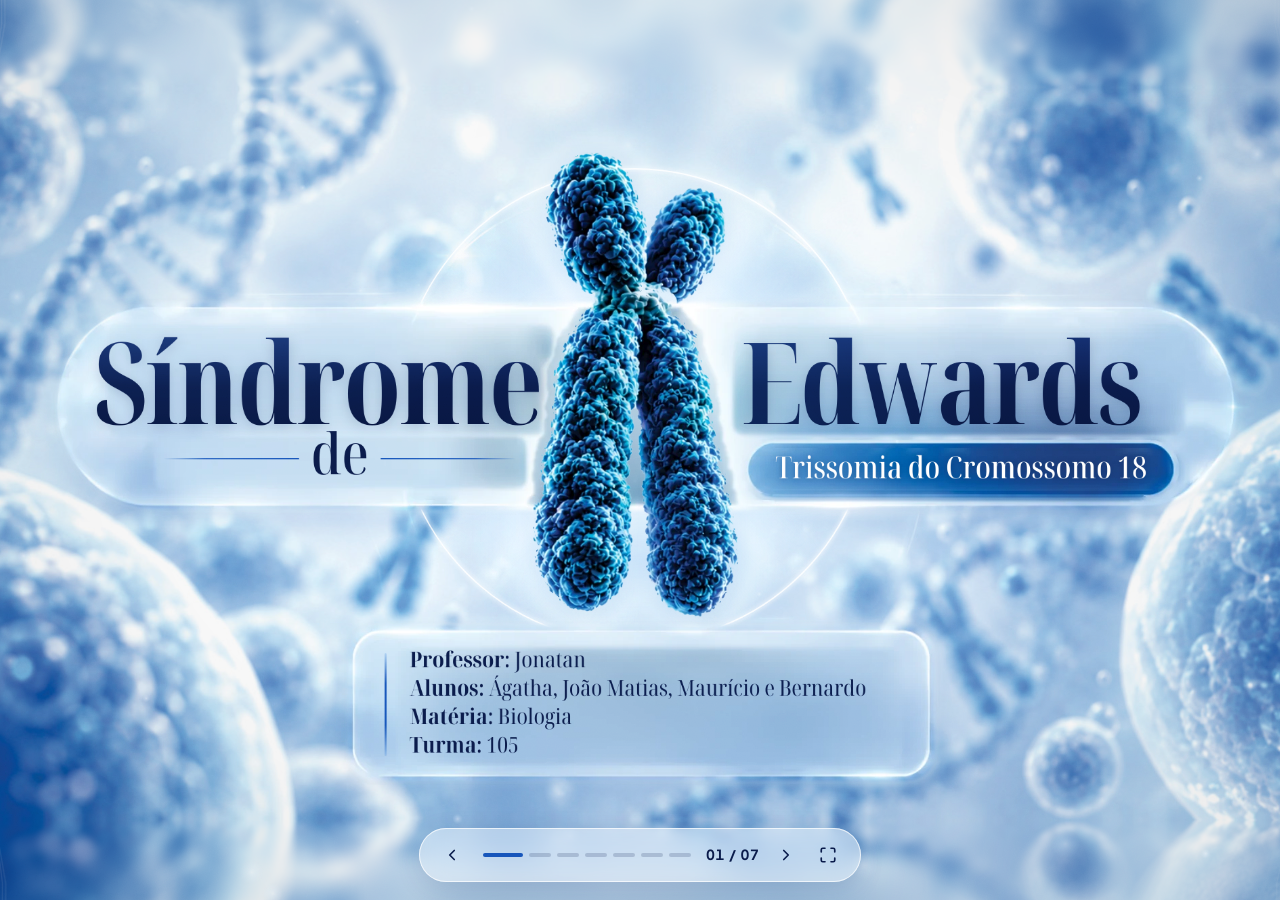
<file: apresentacoes/sindrome-de-edwards/index.html>
<!doctype html>
<html lang="pt-BR">
<head>
<meta charset="utf-8">
<meta name="viewport" content="width=device-width, initial-scale=1">
<title>Síndrome de Edwards</title>
<meta name="description" content="Apresentação animada: Síndrome de Edwards, Trissomia do Cromossomo 18.">
<link rel="stylesheet" href="fonts.css">
<link rel="stylesheet" href="style.css">
</head>
<body>
<!--
  Navegação: → / espaço / clique = avançar · ← / clique direito = voltar · F = tela cheia
  data-r = tipo de revelação · data-d = atraso (ms) a partir da chegada do slide
  data-ly = camada recortada do slide original (posição vem de assets/manifest.js)
-->
<svg width="0" height="0" style="position:absolute" aria-hidden="true">
  <defs>
    <linearGradient id="gradCheck" x1="0" y1="0" x2="0" y2="1">
      <stop offset="0" stop-color="#2f7fe0"/><stop offset="1" stop-color="#123f95"/>
    </linearGradient>
    <filter id="glow" x="-50%" y="-50%" width="200%" height="200%">
      <feGaussianBlur stdDeviation="3.5" result="b"/>
      <feMerge><feMergeNode in="b"/><feMergeNode in="b"/><feMergeNode in="SourceGraphic"/></feMerge>
    </filter>
  </defs>
</svg>

<div id="app">
  <canvas id="bg" aria-hidden="true"></canvas>
  <canvas id="dust" aria-hidden="true"></canvas>

  <main id="stage" aria-live="polite">

    <!-- ===================== 1 · CAPA ===================== -->
    <section class="slide" data-n="1" aria-label="Síndrome de Edwards">
      <div class="halo breathe" data-r="glow" data-d="0" style="left:590px;top:110px;width:720px;height:720px"><div class="in"></div></div>
      <div class="rays" data-r="glow" data-d="120" style="left:450px;top:-30px;width:1000px;height:1000px"><div class="in"></div></div>
      <div class="rays rev" data-r="glow" data-d="260" style="left:550px;top:70px;width:800px;height:800px"><div class="in"></div></div>
      <svg class="fx" viewBox="0 0 1920 1080">
        <circle class="ring" data-r="draw" data-d="500" data-dur="2200" cx="950" cy="470" r="350" transform="rotate(-90 950 470)" filter="url(#glow)"/>
      </svg>
      <div class="ly" data-ly="pill" data-r="panel" data-d="700"></div>
      <div class="ly float" data-ly="chromo" data-r="chromo" data-d="150" style="--fy:-7px;--fx:1px;--fr:0.5deg;--fd:8s"></div>
      <div class="ly" data-ly="tri" data-r="pill" data-d="1650"></div>
      <div class="ly" data-ly="card" data-r="panel" data-d="1950"></div>

      <h1 class="t cover-word" data-r="chars" data-d="950" style="left:140px;top:349px;width:672px;text-align:right">Síndrome</h1>
      <div class="t cover-word" data-r="chars" data-d="1150" style="left:1108px;top:349px">Edwards</div>
      <div class="hair" data-r="wipe" data-o="right" data-d="1450" style="left:255px;top:547px;width:200px"></div>
      <div class="hair r" data-r="wipe" data-o="left" data-d="1450" style="left:575px;top:547px;width:200px"></div>
      <div class="t cover-de" data-r="fade" data-d="1400" style="left:415px;top:497px;width:200px;text-align:center">de</div>
      <div class="t pill-txt" data-r="fade" data-d="1900" style="left:1117px;top:538px;width:631px;text-align:center;font-size:45px;line-height:1">Trissomia do Cromossomo 18</div>

      <div class="accent-bar" data-r="wipeY" data-d="2250" style="left:581px;top:835px;height:152px"></div>
      <div class="t card-serif" data-r="lines" data-d="2250" style="left:618px;top:824px">
        <span class="ln"><b>Professor:</b> Jonatan</span>
        <span class="ln"><b>Alunos:</b> Ágatha, João Matias, Maurício e Bernardo</span>
        <span class="ln"><b>Matéria:</b> Biologia</span>
        <span class="ln"><b>Turma:</b> 105</span>
      </div>
    </section>

    <!-- ===================== 2 · O QUE É ===================== -->
    <section class="slide" data-n="2" aria-label="O que é a Síndrome de Edwards?">
      <div class="ly" data-ly="panel" data-r="panel" data-d="0"></div>
      <div class="ly float" data-ly="c1" data-r="chromo" data-d="350" style="--fy:-6px;--fr:0.6deg;--fd:9s"></div>
      <div class="ly float" data-ly="c2" data-r="chromo" data-d="650" style="--fy:-5px;--fr:-0.5deg;--fd:10s;--fdel:-3s"></div>
      <div class="halo breathe" data-r="glow" data-d="1350" style="left:1540px;top:330px;width:380px;height:480px;filter:hue-rotate(-10deg)"><div class="in"></div></div>
      <div class="ly float" data-ly="c3" data-r="chromo" data-d="1250" style="--fy:-7px;--fr:0.7deg;--fd:8.5s;--fdel:-5s"></div>
      <div class="pulse" data-r="pulse" data-d="2350" data-loop="5200" style="left:1555px;top:420px;width:350px;height:350px"></div>

      <h1 class="t h1" data-r="words" data-d="250" style="left:135px;top:199px;font-size:93px;line-height:90px">
        <span class="acc">O</span> que é a <span class="acc">Síndrome</span><br>de Edwards?
      </h1>
      <p class="t body" data-r="lines" data-d="700" style="left:136px;top:403px;font-size:31.5px;line-height:41px">
        <span class="ln">Normalmente, cada célula humana possui 46</span>
        <span class="ln">cromossomos, organizados em 23 pares. Na Síndrome</span>
        <span class="ln">de Edwards, existe uma cópia extra do cromossomo 18,</span>
        <span class="ln">totalizando três cópias em vez de duas.</span>
      </p>
      <p class="t body" data-r="lines" data-d="1100" style="left:136px;top:588px;font-size:31.5px;line-height:41px">
        <span class="ln">Ela é uma <b>alteração cromossômica</b>, e não uma</span>
        <span class="ln">doença contagiosa.</span>
      </p>
      <h2 class="t h2" data-r="words" data-d="1400" style="left:135px;top:695px;font-size:62px;line-height:70px">Por que acontece?</h2>
      <p class="t body" data-r="lines" data-d="1650" style="left:136px;top:783px;font-size:31.5px;line-height:41px">
        <span class="ln">Na maioria dos casos, a trissomia acontece por uma</span>
        <span class="ln">alteração durante a formação do óvulo ou do</span>
        <span class="ln">espermatozoide. Geralmente não é herdada dos pais</span>
        <span class="ln">e não significa que os pais tenham feito algo para causá-la.</span>
      </p>
    </section>

    <!-- ===================== 3 · TRÊS FORMAS ===================== -->
    <section class="slide" data-n="3" aria-label="Existem três formas principais">
      <div class="ly float" data-ly="t1" data-r="focus" data-d="350" style="--fy:-5px;--fd:10s"></div>
      <div class="ly" data-ly="beam1" data-r="beam" data-d="800"></div>
      <div class="ly float" data-ly="m1" data-r="focus" data-d="950" style="--fy:4px;--fd:11s;--fdel:-4s"></div>
      <div class="ly float" data-ly="t2" data-r="focus" data-d="1050" style="--fy:-6px;--fd:9.5s;--fdel:-2s"></div>
      <div class="ly" data-ly="beam2" data-r="beam" data-d="1500"></div>
      <div class="ly float" data-ly="m2" data-r="focus" data-d="1650" style="--fy:5px;--fd:10.5s;--fdel:-6s"></div>
      <div class="ly float" data-ly="t3" data-r="focus" data-d="1750" style="--fy:-5px;--fd:10s;--fdel:-1s"></div>
      <div class="ly" data-ly="beam3" data-r="beam" data-d="2200"></div>
      <div class="ly float" data-ly="m3" data-r="focus" data-d="2350" style="--fy:4px;--fd:12s;--fdel:-7s"></div>

      <div class="ly" data-ly="panel" data-r="panel" data-d="0"></div>
      <div class="ly" data-ly="card1" data-r="panel" data-d="600"></div>
      <div class="ly" data-ly="card2" data-r="panel" data-d="1300"></div>
      <div class="ly" data-ly="card3" data-r="panel" data-d="2000"></div>
      <div class="ly" data-ly="b1" data-r="pop" data-d="850"></div>
      <div class="ly" data-ly="b2" data-r="pop" data-d="1550"></div>
      <div class="ly" data-ly="b3" data-r="pop" data-d="2250"></div>
      <div class="vline" data-r="wipeY" data-d="900" style="left:1294px;top:366px;height:136px"></div>
      <div class="vline" data-r="wipeY" data-d="1600" style="left:1294px;top:596px;height:140px"></div>
      <div class="vline" data-r="wipeY" data-d="2300" style="left:1294px;top:826px;height:140px"></div>

      <h1 class="t h1" data-r="words" data-d="200" style="left:1172px;top:163px;font-size:67px;line-height:68px">Existem três formas<br>principais:</h1>

      <h3 class="t h2" data-r="words" data-d="950" style="left:1327px;top:353px;font-size:34px;line-height:40px">Trissomia completa:</h3>
      <p class="t body" data-r="lines" data-d="1100" style="left:1327px;top:397px;font-size:31px;line-height:39px">
        <span class="ln">o cromossomo 18 extra está</span>
        <span class="ln">presente em praticamente</span>
        <span class="ln">todas as células.</span>
      </p>
      <h3 class="t h2" data-r="words" data-d="1650" style="left:1328px;top:582px;font-size:34px;line-height:40px">Trissomia em mosaico:</h3>
      <p class="t body" data-r="lines" data-d="1800" style="left:1328px;top:627px;font-size:31px;line-height:39px">
        <span class="ln">o cromossomo extra está</span>
        <span class="ln">presente apenas em algumas</span>
        <span class="ln">células.</span>
      </p>
      <h3 class="t h2" data-r="words" data-d="2350" style="left:1328px;top:813px;font-size:34px;line-height:40px">Trissomia parcial:</h3>
      <p class="t body" data-r="lines" data-d="2500" style="left:1328px;top:859px;font-size:31px;line-height:39px">
        <span class="ln">apenas uma parte do</span>
        <span class="ln">cromossomo 18 está presente</span>
        <span class="ln">em excesso.</span>
      </p>
    </section>

    <!-- ===================== 4 · CARACTERÍSTICAS ===================== -->
    <section class="slide" data-n="4" aria-label="Principais características">
      <div class="ly" data-ly="panel" data-r="panel" data-d="0"></div>
      <div class="ly float" data-ly="baby" data-r="focus" data-d="250" data-dur="1700" style="--fy:-5px;--fd:11s"></div>
      <div class="scan" data-r="scan" data-d="200" data-y0="160" data-y1="990" style="left:1250px;top:0;width:380px;height:60px"></div>
      <svg class="fx" viewBox="0 0 1920 1080">
        <g filter="url(#glow)">
          <line class="wire" data-r="draw" data-d="1100" data-dur="700" x1="1430" y1="213" x2="1572" y2="193"/>
          <line class="wire" data-r="draw" data-d="1300" data-dur="700" x1="1418" y1="381" x2="1592" y2="428"/>
          <line class="wire" data-r="draw" data-d="1500" data-dur="700" x1="1474" y1="897" x2="1562" y2="860"/>
          <circle class="node" data-r="pop" data-d="1000" cx="1430" cy="213" r="7"/>
          <circle class="node" data-r="pop" data-d="1200" cx="1418" cy="381" r="7"/>
          <circle class="node" data-r="pop" data-d="1400" cx="1474" cy="897" r="7"/>
        </g>
      </svg>
      <div class="ly float" data-ly="z_head" data-r="focus" data-d="1450" style="--fy:-4px;--fd:9s;--fdel:-2s"></div>
      <div class="ly float" data-ly="z_face" data-r="focus" data-d="1650" style="--fy:4px;--fd:10s;--fdel:-5s"></div>
      <div class="ly float" data-ly="z_hand" data-r="focus" data-d="1800" style="--fy:-4px;--fd:9.5s;--fdel:-7s"></div>
      <div class="ly float" data-ly="z_foot" data-r="focus" data-d="1850" style="--fy:5px;--fd:11s;--fdel:-3s"></div>

      <h1 class="t h1" data-r="words" data-d="200" style="left:121px;top:202px;font-size:86px;line-height:90px">Principais características</h1>
      <p class="t body" data-r="lines" data-d="550" style="left:122px;top:313px;font-size:34px;line-height:45px;font-weight:500">
        <span class="ln">A condição pode afetar o crescimento e vários órgãos.</span>
        <span class="ln">Entre as características que podem aparecer estão:</span>
      </p>
      <div class="vline" data-r="wipeY" data-d="900" style="left:636px;top:450px;height:418px"></div>
      <div class="list" data-r="list" data-d="950" data-stagger="120">
        <div class="it"><i class="dot" style="left:129px;top:454px"></i><p class="t body" style="left:180px;top:442px;font-size:30px;letter-spacing:-0.01em;line-height:42px;font-weight:500">baixo peso ao nascer;</p></div>
        <div class="it"><i class="dot" style="left:129px;top:511px"></i><p class="t body" style="left:180px;top:498px;font-size:30px;letter-spacing:-0.01em;line-height:41px;font-weight:500">crescimento abaixo do<br>esperado;</p></div>
        <div class="it"><i class="dot" style="left:129px;top:611px"></i><p class="t body" style="left:180px;top:599px;font-size:30px;letter-spacing:-0.01em;line-height:42px;font-weight:500">cabeça pequena;</p></div>
        <div class="it"><i class="dot" style="left:129px;top:669px"></i><p class="t body" style="left:180px;top:657px;font-size:30px;letter-spacing:-0.01em;line-height:42px;font-weight:500">mandíbula pequena;</p></div>
        <div class="it"><i class="dot" style="left:129px;top:728px"></i><p class="t body" style="left:180px;top:715px;font-size:30px;letter-spacing:-0.01em;line-height:43px;font-weight:500">mãos frequentemente<br>fechadas, com sobreposição<br>dos dedos;</p></div>
      </div>
      <div class="list" data-r="list" data-d="1450" data-stagger="120">
        <div class="it"><i class="dot" style="left:668px;top:456px"></i><p class="t body" style="left:716px;top:443px;font-size:30px;letter-spacing:-0.01em;line-height:43px;font-weight:500">pés com formato<br>característico, chamados<br>de ‘pés em cadeira de balanço’;</p></div>
        <div class="it"><i class="dot" style="left:668px;top:604px"></i><p class="t body" style="left:716px;top:592px;font-size:30px;letter-spacing:-0.01em;line-height:42px;font-weight:500">alterações nas orelhas;</p></div>
        <div class="it"><i class="dot" style="left:668px;top:667px"></i><p class="t body" style="left:716px;top:654px;font-size:30px;letter-spacing:-0.01em;line-height:42px;font-weight:500">dificuldades de alimentação;</p></div>
        <div class="it"><i class="dot" style="left:668px;top:729px"></i><p class="t body" style="left:716px;top:716px;font-size:30px;letter-spacing:-0.01em;line-height:43px;font-weight:500">alterações no<br>desenvolvimento neurológico;</p></div>
        <div class="it"><i class="dot" style="left:668px;top:837px"></i><p class="t body" style="left:716px;top:824px;font-size:30px;letter-spacing:-0.01em;line-height:42px;font-weight:500">problemas de visão e audição.</p></div>
      </div>
    </section>

    <!-- ===================== 5 · PROBLEMAS DE SAÚDE ===================== -->
    <section class="slide" data-n="5" aria-label="Problemas de saúde associados">
      <svg class="fx" viewBox="0 0 1920 1080">
        <g filter="url(#glow)">
          <line class="wire" data-r="draw" data-d="700" data-dur="500" x1="590" y1="404" x2="590" y2="366"/>
          <line class="wire" data-r="draw" data-d="850" data-dur="600" x1="506" y1="528" x2="432" y2="500"/>
          <line class="wire" data-r="draw" data-d="1000" data-dur="600" x1="642" y1="548" x2="788" y2="494"/>
          <line class="wire" data-r="draw" data-d="1150" data-dur="600" x1="480" y1="668" x2="392" y2="728"/>
          <line class="wire" data-r="draw" data-d="1300" data-dur="600" x1="676" y1="692" x2="756" y2="740"/>
        </g>
      </svg>
      <div class="ly float" data-ly="heart" data-r="focus" data-d="1050" style="--fy:-5px;--fd:9s"></div>
      <div class="ly float" data-ly="lungs" data-r="focus" data-d="1200" style="--fy:5px;--fd:10s;--fdel:-3s"></div>
      <div class="ly float" data-ly="kidney" data-r="focus" data-d="1350" style="--fy:-4px;--fd:11s;--fdel:-6s"></div>
      <div class="ly float" data-ly="stomach" data-r="focus" data-d="1500" style="--fy:4px;--fd:9.5s;--fdel:-2s"></div>
      <div class="ly float" data-ly="sense" data-r="focus" data-d="1650" style="--fy:-5px;--fd:10.5s;--fdel:-8s"></div>
      <div class="halo breathe" data-r="glow" data-d="0" style="left:400px;top:400px;width:380px;height:460px"><div class="in"></div></div>
      <div class="ly float" data-ly="chromo" data-r="chromo" data-d="100" style="--fy:-6px;--fr:0.5deg;--fd:8s"></div>

      <div class="ly" data-ly="panel" data-r="panel" data-d="350"></div>
      <div class="ly" data-ly="card1" data-r="panel" data-d="1150"></div>
      <div class="ly" data-ly="card2" data-r="panel" data-d="1500"></div>
      <div class="ly" data-ly="i1" data-r="pop" data-d="1350"></div>
      <div class="ly" data-ly="i2" data-r="pop" data-d="1700"></div>
      <div class="vline" data-r="wipeY" data-d="1400" style="left:1327px;top:452px;height:146px"></div>
      <div class="vline" data-r="wipeY" data-d="1750" style="left:1327px;top:680px;height:122px"></div>

      <h1 class="t h1" data-r="words" data-d="550" style="left:1154px;top:174px;font-size:67px;line-height:64px">Problemas de saúde<br>associados</h1>
      <p class="t body" data-r="lines" data-d="900" style="left:1155px;top:316px;font-size:33px;line-height:40px;font-weight:500;color:#1d3a78">
        <span class="ln">É comum haver malformações congênitas,</span>
        <span class="ln">principalmente:</span>
      </p>
      <p class="t body" data-r="lines" data-d="1450" style="left:1356px;top:446px;font-size:29.5px;line-height:39px">
        <span class="ln"><b class="acc-txt">Coração:</b> podem ocorrer</span>
        <span class="ln">comunicação entre as câmaras</span>
        <span class="ln">do coração e persistência do</span>
        <span class="ln">canal arterial.</span>
      </p>
      <p class="t body" data-r="lines" data-d="1800" style="left:1356px;top:684px;font-size:29.5px;line-height:39px">
        <span class="ln"><b class="acc-txt">Rins:</b> podem existir alterações</span>
        <span class="ln">como rim em ferradura,</span>
        <span class="ln">hidronefrose ou rins policísticos.</span>
      </p>
      <p class="t body" data-r="lines" data-d="2150" style="left:1155px;top:858px;font-size:32px;line-height:41px">
        <span class="ln">Também podem ocorrer <b>dificuldades</b></span>
        <span class="ln"><b>respiratórias, convulsões e problemas</b></span>
        <span class="ln"><b>de alimentação.</b></span>
      </p>
    </section>

    <!-- ===================== 6 · DIAGNÓSTICO E TRATAMENTO ===================== -->
    <section class="slide" data-n="6" aria-label="Como é descoberta e existe tratamento?">
      <div class="ly float" data-ly="embryo" data-r="focus" data-d="150" data-dur="1700" style="--fy:-6px;--fr:0.3deg;--fd:12s"></div>
      <div class="ly float" data-ly="dna" data-r="focus" data-d="550" style="--fy:5px;--fd:10s;--fdel:-4s"></div>
      <div class="ly float" data-ly="tube" data-r="focus" data-d="700" style="--fy:-6px;--fr:-0.6deg;--fd:9s;--fdel:-2s"></div>
      <div class="ly" data-ly="syringe" data-r="focus" data-d="850"></div>
      <div class="ly float" data-ly="needle" data-r="focus" data-d="900" style="--fy:4px;--fd:11s;--fdel:-6s"></div>
      <div class="ly" data-ly="ic_heart" data-r="pop" data-d="1150"></div>
      <div class="ly" data-ly="ic_lungs" data-r="pop" data-d="1270"></div>
      <div class="ly" data-ly="ic_bottle" data-r="pop" data-d="1390"></div>
      <div class="ly" data-ly="ic_brain" data-r="pop" data-d="1510"></div>
      <div class="ly" data-ly="ic_eye" data-r="pop" data-d="1630"></div>
      <div class="ly" data-ly="ic_ear" data-r="pop" data-d="1750"></div>

      <div class="ly" data-ly="panel" data-r="panel" data-d="0"></div>
      <h1 class="t h2" data-r="words" data-d="200" style="left:106px;top:145px;font-size:42.5px;line-height:50px">Como é descoberta durante a gravidez?</h1>
      <p class="t body" data-r="lines" data-d="450" style="left:109px;top:201px;font-size:26.5px;line-height:34px">
        <span class="ln">A suspeita pode surgir durante exames pré-natais e</span>
        <span class="ln">ultrassonografias. Existem exames de rastreamento, como</span>
        <span class="ln">a análise de DNA fetal livre no sangue materno.</span>
      </p>
      <p class="t body" data-r="lines" data-d="700" style="left:109px;top:319px;font-size:26.5px;line-height:34px">
        <span class="ln">Para confirmar o diagnóstico, podem ser utilizados exames</span>
        <span class="ln">que analisam os cromossomos, como a amniocentese ou</span>
        <span class="ln">a biópsia de vilosidades coriônicas.</span>
      </p>
      <div class="hline" data-r="wipe" data-o="left" data-d="950" style="left:108px;top:451px;width:794px"></div>
      <h2 class="t h2" data-r="words" data-d="1050" style="left:106px;top:472px;font-size:46.5px;line-height:52px">Existe tratamento?</h2>
      <p class="t body" data-r="lines" data-d="1250" style="left:109px;top:535px;font-size:26.5px;line-height:34px">
        <span class="ln">Não existe um tratamento que retire ou ‘cure’ a alteração</span>
        <span class="ln">cromossômica. O acompanhamento depende das necessidades</span>
        <span class="ln">de cada pessoa.</span>
      </p>
      <h3 class="t h2 acc" data-r="words" data-d="1500" style="left:109px;top:649px;font-size:29px;line-height:34px">Podem ser necessários cuidados com:</h3>
      <div class="list checks" data-r="checks" data-d="1700" data-stagger="95">
        <div class="it"><svg class="check" viewBox="0 0 32 32" style="left:109px;top:694px"><circle cx="16" cy="16" r="15"/><path d="M9.5 16.5l4.4 4.3 8.6-9"/></svg><p class="t body" style="left:166px;top:691px;font-size:26.5px;line-height:34px">coração;</p></div>
        <div class="it"><svg class="check" viewBox="0 0 32 32" style="left:109px;top:728px"><circle cx="16" cy="16" r="15"/><path d="M9.5 16.5l4.4 4.3 8.6-9"/></svg><p class="t body" style="left:166px;top:725px;font-size:26.5px;line-height:34px">respiração;</p></div>
        <div class="it"><svg class="check" viewBox="0 0 32 32" style="left:109px;top:763px"><circle cx="16" cy="16" r="15"/><path d="M9.5 16.5l4.4 4.3 8.6-9"/></svg><p class="t body" style="left:166px;top:760px;font-size:26.5px;line-height:34px">alimentação;</p></div>
        <div class="it"><svg class="check" viewBox="0 0 32 32" style="left:109px;top:797px"><circle cx="16" cy="16" r="15"/><path d="M9.5 16.5l4.4 4.3 8.6-9"/></svg><p class="t body" style="left:166px;top:794px;font-size:26.5px;line-height:34px">desenvolvimento;</p></div>
        <div class="it"><svg class="check" viewBox="0 0 32 32" style="left:109px;top:832px"><circle cx="16" cy="16" r="15"/><path d="M9.5 16.5l4.4 4.3 8.6-9"/></svg><p class="t body" style="left:166px;top:829px;font-size:26.5px;line-height:34px">audição e visão;</p></div>
        <div class="it"><svg class="check" viewBox="0 0 32 32" style="left:109px;top:866px"><circle cx="16" cy="16" r="15"/><path d="M9.5 16.5l4.4 4.3 8.6-9"/></svg><p class="t body" style="left:166px;top:863px;font-size:26.5px;line-height:34px">fisioterapia e outras terapias;</p></div>
        <div class="it"><svg class="check" viewBox="0 0 32 32" style="left:109px;top:901px"><circle cx="16" cy="16" r="15"/><path d="M9.5 16.5l4.4 4.3 8.6-9"/></svg><p class="t body" style="left:166px;top:898px;font-size:26.5px;line-height:34px">acompanhamento com diferentes especialistas.</p></div>
      </div>
      <p class="t body" data-r="lines" data-d="2450" style="left:109px;top:951px;font-size:26.5px;line-height:34px">
        <span class="ln">A abordagem é individualizada, porque a manifestação</span>
        <span class="ln">da síndrome pode variar bastante.</span>
      </p>
    </section>

    <!-- ===================== 7 · OBRIGADO ===================== -->
    <section class="slide" data-n="7" aria-label="Obrigado pela atenção!">
      <div class="halo breathe" data-r="glow" data-d="0" style="left:600px;top:60px;width:700px;height:700px"><div class="in"></div></div>
      <div class="rays" data-r="glow" data-d="120" style="left:450px;top:-60px;width:1000px;height:1000px"><div class="in"></div></div>
      <div class="rays rev" data-r="glow" data-d="260" style="left:550px;top:40px;width:800px;height:800px"><div class="in"></div></div>
      <svg class="fx" viewBox="0 0 1920 1080">
        <circle class="ring" data-r="draw" data-d="450" data-dur="2200" cx="950" cy="470" r="350" transform="rotate(-90 950 470)" filter="url(#glow)"/>
      </svg>
      <div class="ly" data-ly="pill" data-r="panel" data-d="700"></div>
      <div class="ly float" data-ly="chromo" data-r="chromo" data-d="150" style="--fy:-7px;--fx:1px;--fr:0.5deg;--fd:8s"></div>
      <div class="ly" data-ly="sub" data-r="pill" data-d="1750"></div>

      <h1 class="t cover-word" data-r="chars" data-d="950" style="left:210px;top:694px;width:1490px;text-align:center;font-size:136px">
        <span class="grad-navy">Obrigado</span> <span class="acc" style="font-size:0.78em">pela</span> <span class="grad-navy">atenção!</span>
      </h1>
      <div class="hair" data-r="wipe" data-o="right" data-d="1900" style="left:322px;top:884px;width:166px"></div>
      <div class="hair r" data-r="wipe" data-o="left" data-d="1900" style="left:1432px;top:884px;width:166px"></div>
      <div class="t pill-txt" data-r="fade" data-d="2000" style="left:510px;top:867px;width:900px;text-align:center;font-size:38px;line-height:1;font-stretch:70%">Síndrome de Edwards — Trissomia do Cromossomo 18</div>
    </section>

  </main>

  <div id="lights" aria-hidden="true"><i class="l1"></i><i class="l2"></i><i class="l3"></i></div>
  <div id="flare" aria-hidden="true"></div>
  <div id="grain" aria-hidden="true"></div>
  <div id="veil" aria-hidden="true"></div>

  <div id="hint" role="status">Clique ou use <kbd>→</kbd> para avançar · <kbd>F</kbd> tela cheia</div>
  <nav id="hud" aria-label="Navegação dos slides">
    <div class="bar">
      <button type="button" id="prev" aria-label="Slide anterior"><svg viewBox="0 0 24 24" fill="none" stroke="currentColor" stroke-width="2.2" stroke-linecap="round" stroke-linejoin="round"><path d="M15 18l-6-6 6-6"/></svg></button>
      <div class="seg" id="seg"></div>
      <span class="num" id="num">01 / 07</span>
      <button type="button" id="next" aria-label="Próximo slide"><svg viewBox="0 0 24 24" fill="none" stroke="currentColor" stroke-width="2.2" stroke-linecap="round" stroke-linejoin="round"><path d="M9 18l6-6-6-6"/></svg></button>
      <button type="button" id="fs" aria-label="Tela cheia"><svg viewBox="0 0 24 24" fill="none" stroke="currentColor" stroke-width="2.2" stroke-linecap="round" stroke-linejoin="round"><path d="M8 3H5a2 2 0 0 0-2 2v3M21 8V5a2 2 0 0 0-2-2h-3M3 16v3a2 2 0 0 0 2 2h3M16 21h3a2 2 0 0 0 2-2v-3"/></svg></button>
    </div>
  </nav>

  <div id="loader"><div class="track"><div class="fill"></div></div></div>
</div>

<script src="assets/manifest.js"></script>
<script src="app.js"></script>
</body>
</html>
</file>
<file: apresentacoes/sindrome-de-edwards/fonts.css>
/* Fontes variaveis (Google Fonts, licenca OFL), subset latin, servidas localmente para funcionar offline. */
@font-face {
  font-family: 'Plus Jakarta Sans';
  src: url(assets/fonts/PlusJakartaSans.woff2) format('woff2');
  font-weight: 200 800;
  font-style: normal;
  font-display: block;
}
@font-face {
  font-family: 'Noto Serif Display';
  src: url(assets/fonts/NotoSerifDisplay.woff2) format('woff2');
  font-weight: 100 900;
  font-stretch: 62.5% 100%;
  font-style: normal;
  font-display: block;
}
</file>
<file: apresentacoes/sindrome-de-edwards/style.css>
/* ==========================================================================
   Síndrome de Edwards: apresentação animada
   Palco fixo de 1920x1080 escalado para a tela; fundo WebGL vivo por trás.
   ========================================================================== */

:root {
  --navy: #0a1b4b;
  --navy-2: #102a68;
  --ink: #1a2d5c;
  --blue: #1756bb;
  --blue-2: #2f84e3;
  --sky: #cfe2f6;
  --glass-line: rgba(255, 255, 255, 0.85);
}

* { box-sizing: border-box; margin: 0; padding: 0; }

html, body {
  height: 100%;
  background: var(--sky);
  overflow: hidden;
}

body {
  font-family: 'Plus Jakarta Sans', system-ui, sans-serif;
  color: var(--navy);
  -webkit-font-smoothing: antialiased;
  text-rendering: geometricPrecision;
  user-select: none;
  -webkit-user-select: none;
}

#app { position: fixed; inset: 0; overflow: hidden; background: var(--sky); }
#app.hide-cursor { cursor: none; }

#bg, #dust, #fallback {
  position: absolute; inset: 0; width: 100%; height: 100%; display: block;
}
#fallback { display: none; overflow: hidden; }
#fallback img {
  position: absolute; left: 50%; top: 50%; width: 1920px; height: 1080px;
  transform-origin: 0 0; opacity: 0;
}

/* ---------- palco ---------- */
#stage {
  position: absolute; left: 0; top: 0;
  width: 1920px; height: 1080px;
  transform-origin: 0 0;
  will-change: transform;
}
.slide {
  position: absolute; inset: 0;
  visibility: hidden;
  transform-origin: 960px 540px;
}
.slide.on { visibility: visible; }

[data-r] { opacity: 0; }
.static [data-r] { opacity: 1; }
.static .pulse, .static .scan, .static #veil { opacity: 0 !important; }

/* ---------- camadas de imagem ---------- */
.ly { position: absolute; }
.ly > img, .ly > .in > img { display: block; width: 100%; height: 100%; }
.ly > .in { position: absolute; inset: 0; }

/* respiro suave das ilustrações depois de reveladas */
.float > .in { animation: float var(--fd, 9s) ease-in-out var(--fdel, 0s) infinite alternate; }
@keyframes float {
  0%   { transform: translate3d(0, 0, 0) rotate(0deg); }
  50%  { transform: translate3d(var(--fx, 2px), var(--fy, -5px), 0) rotate(var(--fr, 0.4deg)); }
  100% { transform: translate3d(calc(var(--fx, 2px) * -0.6), calc(var(--fy, -5px) * 0.4), 0) rotate(calc(var(--fr, 0.4deg) * -0.5)); }
}

/* brilho que percorre o vidro (jogo de luz nos painéis) */
.sheen {
  position: absolute; overflow: hidden; pointer-events: none;
  opacity: 0;
}
.sheen::before {
  content: ''; position: absolute; inset: -40% -60%;
  background: linear-gradient(105deg,
    transparent 38%,
    rgba(255, 255, 255, 0.0) 42%,
    rgba(255, 255, 255, 0.16) 48%,
    rgba(255, 255, 255, 0.38) 50%,
    rgba(255, 255, 255, 0.16) 52%,
    rgba(255, 255, 255, 0.0) 58%,
    transparent 62%);
  transform: translateX(-70%);
}
.sheen.run::before { animation: sheen 1.9s cubic-bezier(.45, .05, .25, 1) forwards; }
.sheen.loop::before { animation: sheen 2.6s cubic-bezier(.45, .05, .25, 1) var(--sd, 6s) infinite; }
@keyframes sheen {
  0% { transform: translateX(-70%); }
  60%, 100% { transform: translateX(70%); }
}
/* borda de luz do vidro */
.rim {
  position: absolute; pointer-events: none; opacity: 0;
  border: 1.5px solid rgba(255, 255, 255, 0.0);
  box-shadow: 0 0 0 1px rgba(255, 255, 255, 0.0);
}

/* ---------- tipografia ---------- */
.t { position: absolute; white-space: nowrap; }
.ln { display: block; }
.serif { font-family: 'Noto Serif Display', Georgia, serif; }

.cover-word {
  font-family: 'Noto Serif Display', Georgia, serif;
  font-weight: 700;
  font-stretch: 62.5%;
  font-size: 168px;
  line-height: 1;
  letter-spacing: -0.015em;
  filter: drop-shadow(0 3px 10px rgba(16, 40, 100, 0.22));
}
.cover-word .ch, .grad-navy .wi, .grad-navy .ch {
  background: linear-gradient(180deg, #17357c 0%, #0a1b4b 55%, #081640 100%);
  -webkit-background-clip: text; background-clip: text;
  color: transparent;
}
.acc .wi, .acc .ch, .acc-txt, .body b.acc-txt {
  background: linear-gradient(180deg, #2a7fe0 0%, #1756bb 60%, #124a9f 100%);
  -webkit-background-clip: text; background-clip: text;
  color: transparent;
}

.cover-de {
  font-family: 'Noto Serif Display', Georgia, serif;
  font-weight: 500; font-stretch: 75%; font-size: 84px; line-height: 1; color: var(--navy);
}
.hair {
  position: absolute; height: 2px; border-radius: 2px;
  background: linear-gradient(90deg, rgba(23, 86, 187, 0), rgba(23, 86, 187, 0.85) 30%, #1756bb);
}
.hair.r { background: linear-gradient(270deg, rgba(23, 86, 187, 0), rgba(23, 86, 187, 0.85) 30%, #1756bb); }

.pill-txt {
  font-family: 'Noto Serif Display', Georgia, serif;
  font-weight: 500; font-stretch: 75%; color: #fff;
  text-shadow: 0 1px 8px rgba(0, 20, 70, 0.35);
}

.card-serif {
  font-family: 'Noto Serif Display', Georgia, serif;
  font-stretch: 80%;
  font-size: 32px; line-height: 42px; color: var(--navy);
  font-weight: 400;
}
.card-serif b { font-weight: 700; }
.accent-bar {
  position: absolute; width: 3px; border-radius: 3px;
  background: linear-gradient(180deg, rgba(47, 132, 227, 0.2), #1756bb 30%, #1756bb 70%, rgba(47, 132, 227, 0.2));
}

/* títulos sans */
.h1 { font-weight: 800; letter-spacing: -0.02em; color: var(--navy); }
.h2 { font-weight: 800; letter-spacing: -0.015em; color: var(--navy); }
.body { font-weight: 450; color: var(--ink); letter-spacing: -0.005em; }
.body b, .body strong { font-weight: 800; color: var(--navy); }
.blue { color: var(--blue); }
.k { font-weight: 800; }

/* palavras/letras para reveal com máscara */
.w.m { display: inline-block; overflow: hidden; vertical-align: top; padding: 0.16em 0.05em 0.2em; margin: -0.16em -0.05em -0.2em; }
.w.c { display: inline; white-space: nowrap; }
.wi, .ch { display: inline-block; }
.ch { white-space: pre; }

/* listas */
.dot {
  position: absolute; width: 18px; height: 18px; border-radius: 50%;
  background: radial-gradient(circle at 35% 30%, #8fbaf0, #4d86d6 55%, #2f68bf);
  box-shadow: 0 0 0 0 rgba(77, 134, 214, 0.5), 0 2px 6px rgba(30, 80, 160, 0.25);
}
.vline {
  position: absolute; width: 2px; border-radius: 2px;
  background: linear-gradient(180deg, rgba(110, 150, 210, 0), rgba(110, 150, 210, 0.7) 15%, rgba(110, 150, 210, 0.7) 85%, rgba(110, 150, 210, 0));
}
.hline {
  position: absolute; height: 2px; border-radius: 2px;
  background: linear-gradient(90deg, rgba(110, 150, 210, 0), rgba(110, 150, 210, 0.75) 12%, rgba(110, 150, 210, 0.75) 88%, rgba(110, 150, 210, 0));
}
.check { position: absolute; width: 32px; height: 32px; }
.check circle { fill: url(#gradCheck); }
.check path { fill: none; stroke: #fff; stroke-width: 3.6; stroke-linecap: round; stroke-linejoin: round; }

/* ---------- efeitos de luz das ilustrações ---------- */
.halo {
  position: absolute; border-radius: 50%; pointer-events: none;
  background: radial-gradient(circle, rgba(255, 255, 255, 0.95) 0%, rgba(235, 246, 255, 0.65) 22%, rgba(200, 228, 255, 0.25) 45%, rgba(200, 228, 255, 0) 70%);
  mix-blend-mode: screen;
}
.halo.breathe > .in { width: 100%; height: 100%; border-radius: 50%; background: inherit; animation: breathe 7s ease-in-out infinite alternate; }
@keyframes breathe { from { transform: scale(0.94); opacity: 0.8; } to { transform: scale(1.06); opacity: 1; } }

.rays {
  position: absolute; border-radius: 50%; pointer-events: none;
  mix-blend-mode: screen;
  -webkit-mask-image: radial-gradient(circle, #000 8%, rgba(0, 0, 0, 0.55) 35%, transparent 68%);
  mask-image: radial-gradient(circle, #000 8%, rgba(0, 0, 0, 0.55) 35%, transparent 68%);
}
.rays > .in {
  position: absolute; inset: 0; border-radius: 50%;
  background: repeating-conic-gradient(from 0deg,
    rgba(255, 255, 255, 0) 0deg, rgba(255, 255, 255, 0.28) 4deg, rgba(255, 255, 255, 0) 9deg,
    rgba(255, 255, 255, 0) 17deg, rgba(220, 238, 255, 0.18) 21deg, rgba(255, 255, 255, 0) 27deg);
  animation: spin 90s linear infinite;
  filter: blur(6px);
}
.rays.rev > .in { animation-direction: reverse; animation-duration: 140s; opacity: 0.7; }
@keyframes spin { to { transform: rotate(360deg); } }

.pulse {
  position: absolute; border-radius: 50%; pointer-events: none;
  border: 2px solid rgba(160, 225, 255, 0.9);
  box-shadow: 0 0 22px rgba(120, 210, 255, 0.8), inset 0 0 22px rgba(120, 210, 255, 0.6);
  opacity: 0;
}

svg.fx { position: absolute; left: 0; top: 0; width: 1920px; height: 1080px; overflow: visible; pointer-events: none; }
svg.fx .ring { fill: none; stroke: rgba(255, 255, 255, 0.85); stroke-width: 2; }
svg.fx .wire { fill: none; stroke: rgba(255, 255, 255, 0.95); stroke-width: 2.4; stroke-linecap: round; }
svg.fx .spark { fill: #fff; }
svg.fx .node { fill: #fff; }

.scan {
  position: absolute; pointer-events: none; opacity: 0;
  background: linear-gradient(180deg, rgba(255, 255, 255, 0), rgba(220, 245, 255, 0.9) 48%, #fff 50%, rgba(220, 245, 255, 0.9) 52%, rgba(255, 255, 255, 0));
  mix-blend-mode: screen;
  filter: blur(2px);
}

/* ---------- camadas globais de luz ---------- */
#lights { position: absolute; inset: 0; pointer-events: none; mix-blend-mode: soft-light; opacity: 0.55; }
#lights i {
  position: absolute; border-radius: 50%;
  background: radial-gradient(circle, rgba(255, 255, 255, 0.9), rgba(255, 255, 255, 0) 65%);
  will-change: transform;
}
#lights .l1 { width: 70vmax; height: 70vmax; left: -20vmax; top: -30vmax; animation: drift1 46s ease-in-out infinite alternate; }
#lights .l2 { width: 60vmax; height: 60vmax; right: -25vmax; bottom: -30vmax; animation: drift2 58s ease-in-out infinite alternate; }
#lights .l3 {
  width: 45vmax; height: 45vmax; left: 35%; top: 20%;
  background: radial-gradient(circle, rgba(190, 230, 255, 0.7), rgba(190, 230, 255, 0) 65%);
  animation: drift3 38s ease-in-out infinite alternate;
}
@keyframes drift1 { to { transform: translate(28vw, 22vh) scale(1.15); } }
@keyframes drift2 { to { transform: translate(-30vw, -18vh) scale(0.9); } }
@keyframes drift3 { 0% { transform: translate(-12vw, -8vh); } 100% { transform: translate(14vw, 12vh) scale(1.2); } }

#flare {
  position: absolute; left: -50%; top: 50%; width: 200%; height: 220px; margin-top: -110px;
  pointer-events: none; opacity: 0; mix-blend-mode: screen;
  background:
    radial-gradient(ellipse 18% 50% at 50% 50%, rgba(255, 255, 255, 0.95), rgba(210, 236, 255, 0.35) 40%, transparent 70%),
    linear-gradient(180deg, transparent 47%, rgba(200, 232, 255, 0.85) 49.5%, #fff 50%, rgba(200, 232, 255, 0.85) 50.5%, transparent 53%);
  filter: blur(3px);
}

#grain {
  position: absolute; inset: -50%; pointer-events: none; opacity: 0.055; mix-blend-mode: overlay;
  background-image: url("data:image/svg+xml;utf8,<svg xmlns='http://www.w3.org/2000/svg' width='220' height='220'><filter id='n'><feTurbulence type='fractalNoise' baseFrequency='0.9' numOctaves='2' stitchTiles='stitch'/><feColorMatrix values='0 0 0 0 0.5  0 0 0 0 0.5  0 0 0 0 0.5  0 0 0 1.4 -0.2'/></filter><rect width='100%' height='100%' filter='url(%23n)'/></svg>");
  animation: grain 0.9s steps(5) infinite;
}
@keyframes grain {
  0% { transform: translate(0, 0); } 20% { transform: translate(-3%, 2%); } 40% { transform: translate(2%, -3%); }
  60% { transform: translate(-1%, 3%); } 80% { transform: translate(3%, 1%); } 100% { transform: translate(0, 0); }
}

#veil { position: absolute; inset: 0; background: #f4f9ff; pointer-events: none; }

/* ---------- HUD ---------- */
#hud {
  position: absolute; left: 0; right: 0; bottom: 0; height: 90px;
  display: flex; align-items: center; justify-content: center; gap: 18px;
  opacity: 0; transition: opacity 0.6s ease;
  pointer-events: none;
}
#app.hud-on #hud { opacity: 1; }
#hud .bar { display: flex; gap: 8px; align-items: center; padding: 10px 16px; border-radius: 999px;
  background: rgba(255, 255, 255, 0.45); backdrop-filter: blur(14px) saturate(1.2); -webkit-backdrop-filter: blur(14px) saturate(1.2);
  box-shadow: 0 6px 24px rgba(20, 50, 110, 0.15), inset 0 0 0 1px rgba(255, 255, 255, 0.7); pointer-events: auto; }
#hud button {
  all: unset; cursor: pointer; width: 34px; height: 34px; border-radius: 50%;
  display: grid; place-items: center; color: var(--navy);
  transition: background 0.2s ease, transform 0.2s ease;
}
#hud button:hover { background: rgba(255, 255, 255, 0.7); }
#hud button:active { transform: scale(0.94); }
#hud button:focus-visible { outline: 2px solid var(--blue); outline-offset: 2px; }
#hud svg { width: 18px; height: 18px; }
#hud .seg { display: flex; gap: 6px; padding: 0 6px; }
#hud .seg i { width: 22px; height: 4px; border-radius: 4px; background: rgba(10, 27, 75, 0.18); overflow: hidden; position: relative; }
#hud .seg i.done { background: rgba(23, 86, 187, 0.55); }
#hud .seg i.cur { background: var(--blue); width: 40px; transition: width 0.5s ease; }
#hud .num { font: 700 14px/1 'Plus Jakarta Sans', sans-serif; letter-spacing: 0.08em; color: var(--navy); min-width: 56px; text-align: center; font-variant-numeric: tabular-nums; }

#hint {
  position: absolute; left: 50%; top: 26px; transform: translateX(-50%);
  font: 600 15px/1 'Plus Jakarta Sans', sans-serif; color: var(--navy);
  padding: 12px 20px; border-radius: 999px;
  background: rgba(255, 255, 255, 0.55); backdrop-filter: blur(14px); -webkit-backdrop-filter: blur(14px);
  box-shadow: 0 6px 24px rgba(20, 50, 110, 0.15), inset 0 0 0 1px rgba(255, 255, 255, 0.7);
  opacity: 0; transition: opacity 0.8s ease; pointer-events: none; white-space: nowrap;
}
#hint.on { opacity: 1; }
#hint kbd { font: 700 13px/1 'Plus Jakarta Sans', sans-serif; padding: 4px 8px; border-radius: 6px; background: rgba(10, 27, 75, 0.08); margin: 0 3px; }

#loader {
  position: absolute; inset: 0; display: grid; place-items: center; background: #eef5fd;
  transition: opacity 0.9s ease;
}
#loader .track { width: 220px; height: 2px; border-radius: 2px; background: rgba(10, 27, 75, 0.1); overflow: hidden; }
#loader .fill { height: 100%; width: 0; background: linear-gradient(90deg, #2f84e3, #1756bb); transition: width 0.25s ease; }
#loader.done { opacity: 0; pointer-events: none; }

@media (prefers-reduced-motion: reduce) {
  #grain, #lights i, .rays > .in, .float > .in, .halo.breathe > .in { animation: none !important; }
}

/* exportação em vídeo: sem interface, sem cursor */
#app.capture #hud, #app.capture #hint { display: none; }
#app.capture { cursor: none; }
#app.capture #loader { display: none; }
</file>
